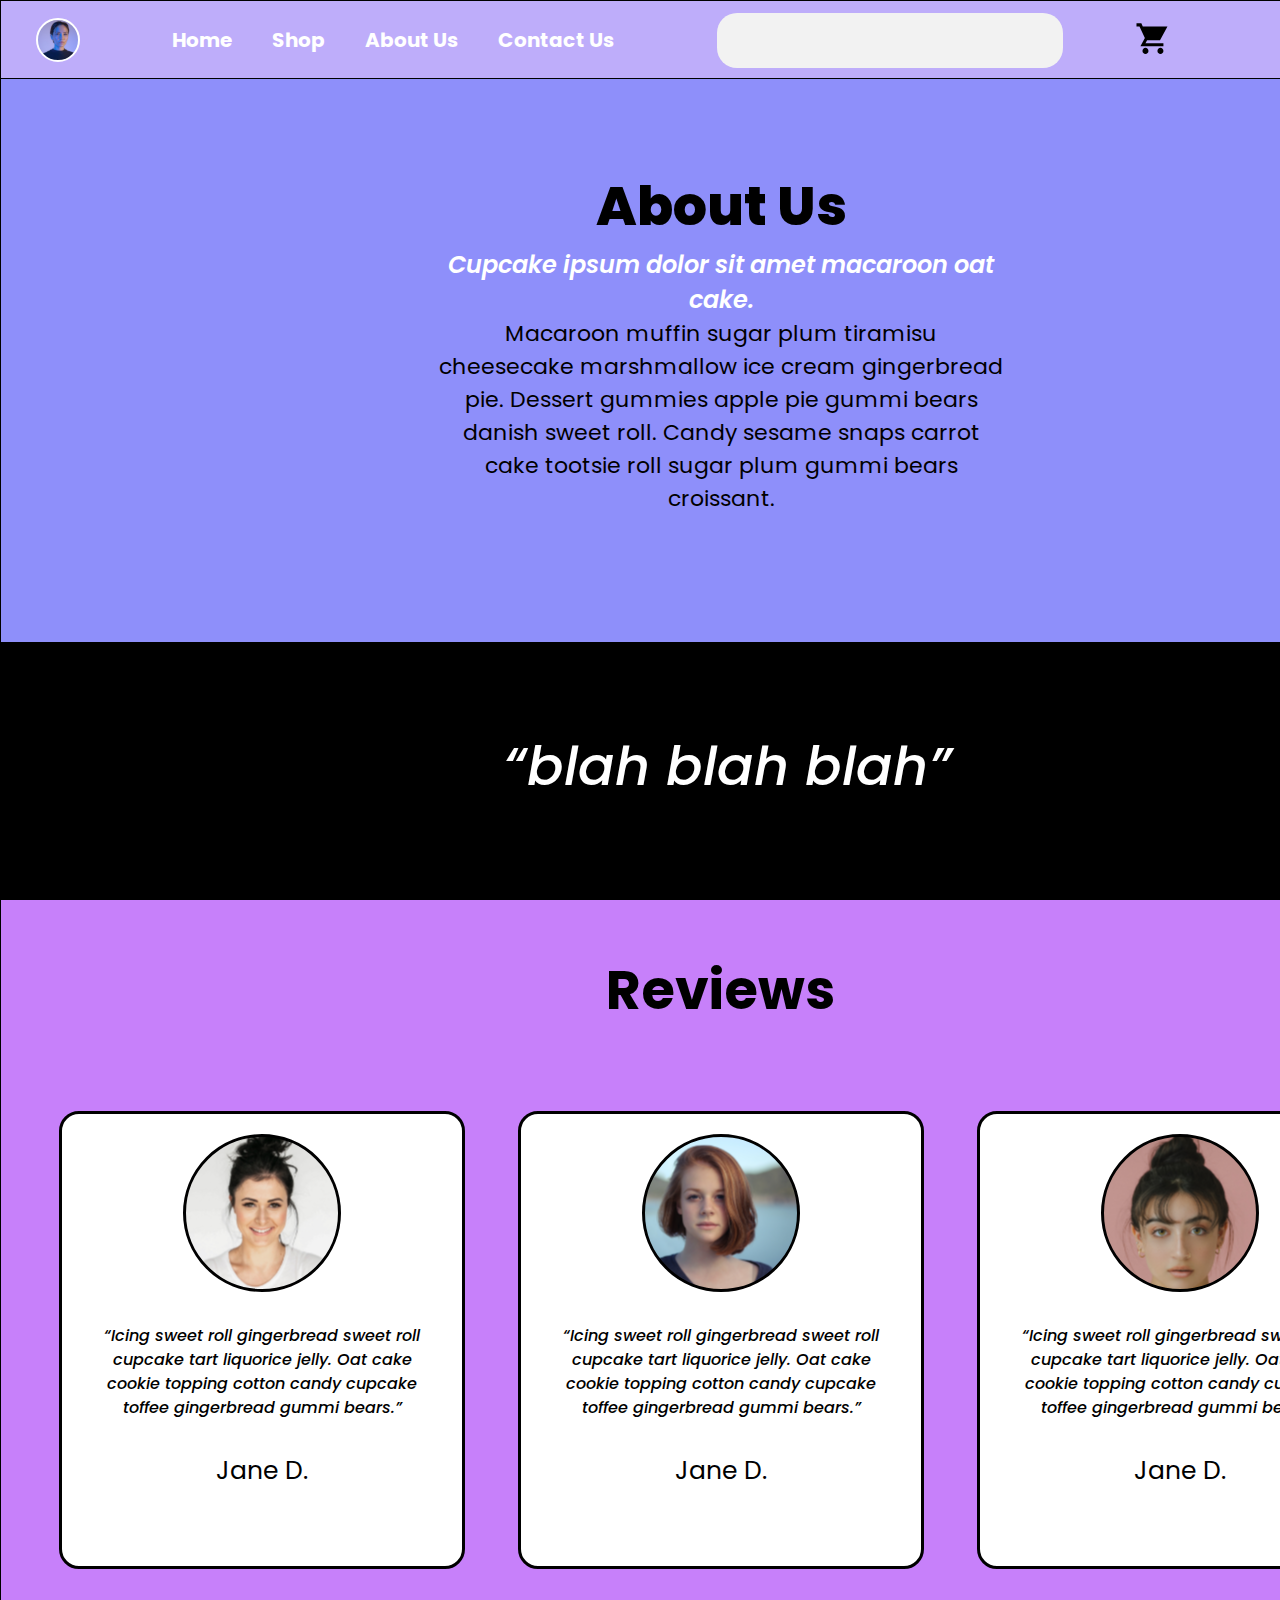
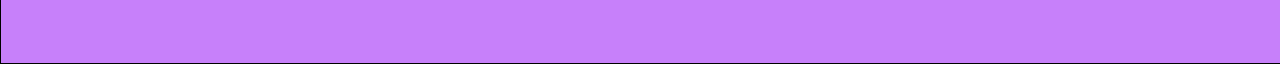
<file: src/day2/index.html>
<!DOCTYPE html>
<html lang="en">
<head>
    <link rel="preconnect" href="https://fonts.googleapis.com">
    <link rel="preconnect" href="https://fonts.gstatic.com" crossorigin>
    <link href="https://fonts.googleapis.com/css2?family=Poppins:wght@300;400;500;600;700&display=swap" rel="stylesheet">
    <meta charset="UTF-8">
    <meta name="viewport" content="width=device-width, initial-scale=1.0">
    <title>Landing Page Exerc:2</title>
    <link rel="stylesheet" href="style.css">
    <link href='https://unpkg.com/boxicons@2.1.4/css/boxicons.min.css'>
</head>

<body>
    <nav>
        <a href="#" class="profile-pict"><img src="img/Ellipse 1.svg" alt=""></a>
        <div class="bx bx-menu" id="menu-icon"></div>

        <ul class="navbar">
            <li><a href="#home">Home</a></li>
            <li><a href="#shop">Shop</a></li>
            <li><a href="#about">About Us</a></li>
            <li><a href="#contact">Contact Us</a></li>
        </ul>

        <div class="search-bar">
            <input type="search">
            <i class="bx bx-search search-icon"></i>
        </div>

        <div class="cart-symbol"><img src="img/cart-symbol.svg" /></div>
    </nav>

    <main>
        <div class="main-content" id="about-us">
            <h1>About Us</h1>
            <h2>Cupcake ipsum dolor sit amet macaroon oat cake.</h2>
            <p>
              Macaroon muffin sugar plum tiramisu cheesecake marshmallow ice cream gingerbread pie. Dessert gummies apple
              pie gummi bears danish sweet roll. Candy sesame snaps carrot cake tootsie roll sugar plum gummi bears
              croissant.
            </p>
        </div>

        <div class="mid-content" id="mid">
            <p>“blah blah blah”</p>
        </div>

        <div class="bottom-content" id="reviews">
            <h1>Reviews</h1>
            <div class="review-content">
                <div class="review-box">
                    <img src="img/review1.svg" alt="Jane D" />
                    <p>
                        “Icing sweet roll gingerbread sweet roll cupcake tart liquorice jelly. Oat cake cookie topping cotton candy cupcake toffee gingerbread gummi bears.”
                    </p>
                    <h4>Jane D.</h4>
                </div>
                <div class="review-box">
                    <img src="img/review2.svg" alt="Jane D" />
                    <p>
                        “Icing sweet roll gingerbread sweet roll cupcake tart liquorice jelly. Oat cake cookie topping cotton candy cupcake toffee gingerbread gummi bears.”
                    </p>
                    <h4>Jane D.</h4>
                </div>
                <div class="review-box">
                    <img src="img/review3.svg" alt="Jane D" />
                    <p>
                        “Icing sweet roll gingerbread sweet roll cupcake tart liquorice jelly. Oat cake cookie topping cotton candy cupcake toffee gingerbread gummi bears.”
                    </p>
                    <h4>Jane D.</h4>
                </div>
            </div>
        </div>
    </main>
    
</body>
</html>
</file>
<file: src/day2/style.css>
* {
    margin: 0;
    padding: 0;
    font-family: "Poppins", sans-serif;
    text-decoration: none;
    scroll-behavior: smooth;
    list-style: none;
}

section {
    padding: 50px 10%;
}

nav {
    width: 100%;
    top: 0;
    right: 0;
    z-index: 1000;
    display: flex;
    align-items: center;
    justify-content: space-between;
    background: #BEADFA;
    border: 1px solid;
    border-color: #000;
}

.profile-pict {
    display: flex;
    align-items: center;
    margin-left: 35px;
}

.navbar {
    display: flex;
    margin-top: 24px;
    margin-bottom: 24px;

}

.navbar a {
    font-size: 20px;
    padding: 12px 20px;
    text-decoration: none;
    color: #fff;
    font-weight: 700;
}

nav ul li a:hover {
    font-weight: bold;
    color: #000;
  }

#menu-icon {
    font-size: 24px;
    cursor: pointer;
    z-index: 1001;
    display: none;
}

.search-bar {
    background-color: #f2f2f2;
    padding: 10px;
    border-radius: 20px;
    margin-left: 10px;
    position: relative;
}

input[type="search"] {
    width: 100%;
    border: none;
    outline: none;
    font-size: 16px;
    padding: 5px;
    border-radius: 3px;
    background-color: transparent;
}

.bx-search {
    position: absolute;
    top: 10px;
    right: 10px;
    font-size: 20px;
    color: #000
}

.cart-symbol {
    margin-right: 111px;
}

main .main-content {
    position: absolute;
    width: 1440px;
    height: 563px;
    top: 78px;
    left: 0;
    background-color: #8e8ffa;
    border: 1px solid;
    border-color: #000000;
}

main #about-us > * {
    padding: 0 438px;
    text-align: center;
}

main .main-content h1 {
    margin-top: 87px;
    color: #000;
    text-align: center;
    font-size: 54px;
    font-style: normal;
    font-weight: 800;
    line-height: normal;
}

main .main-content h2 {
    color: #FFF;
    text-align: center;
    font-size: 24px;
    font-style: italic;
    font-weight: 600;
    line-height: normal;
}

main .main-content p {
    color: #000;
    text-align: center;
    font-size: 22px;
    font-style: normal;
    font-weight: 400;
    line-height: normal;
}

main .mid-content {
    position: absolute;
    width: 1440px;
    height: 257px;
    top: 642px;
    left: 0;
    background-color: #000000;
}

main .mid-content p {
    position: absolute;
    width: 545px;
    top: 84px;
    left: 455px;
    font-weight: 500;
    font-style: italic;
    color: #ffffff;
    font-size: 54px;
    text-align: center;
    letter-spacing: 0;
    line-height: normal;
}

main .bottom-content {
    position: absolute;
    width: 1440px;
    height: 763px;
    top: 899px;
    left: 0;
    background-color: #c780fa;
    border: 1px solid;
    border-color: #000000;
}

main .bottom-content h1 {
    position: absolute;
    top: 50px;
    left: 605px;
    font-family: "Poppins", Helvetica;
    font-weight: 700;
    color: #000000;
    font-size: 54px;
    text-align: center;
    letter-spacing: 0;
    line-height: normal;
}

main .bottom-content .review-content {
    display: flex;
    flex-wrap: wrap;
    justify-content: space-between;
    margin: 211px 58px 120px 58px;
}

main .bottom-content .review-content .review-box {
    display: flex;
    flex-direction: column;
    align-items: center;
    background-color: #fff;
    width: 400px;
    height: 432px;
    padding-top: 20px;
    border-radius: 20px;
    border: 3px solid #000;

}

main .bottom-content .review-content .review-box p {
    font-size: 16px;
    font-weight: 500;
    font-style: italic;
    text-align: center;
    line-height: 24px;
    padding: 32px;
}

main .bottom-content .review-content .review-box h4 {
    font-size: 25px;
    font-weight: 400;
    text-align: center;
    line-height: 38px;
    margin-bottom: 52px;
}
</file>
